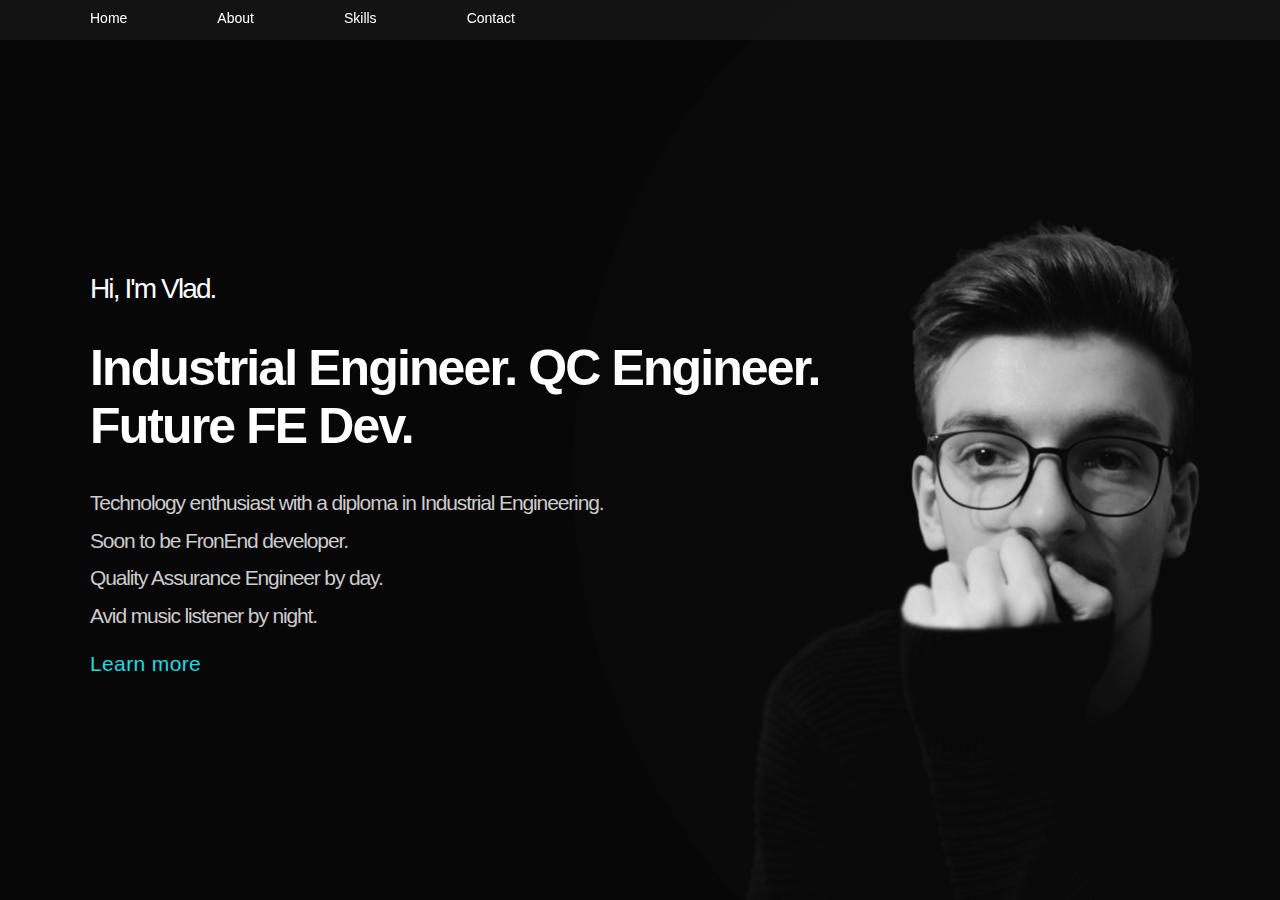
<file: index.html>
<!DOCTYPE html>
<html lang="en">
  <head>
    <meta charset="UTF-8" />
    <meta http-equiv="X-UA-Compatible" content="IE=edge" />
    <meta name="viewport" content="width=device-width, initial-scale=1.0" />
    <title>Vlad Popa | QC Engineer | Industrial Engineeer | Future FE Dev</title>
    <link rel="icon" href="favicon-16x16.png">
    <link rel="stylesheet" href="style.css" />
    <link rel="stylesheet" href="https://use.fontawesome.com/releases/v5.15.3/css/all.css" integrity="sha384-SZXxX4whJ79/gErwcOYf+zWLeJdY/qpuqC4cAa9rOGUstPomtqpuNWT9wdPEn2fk" crossorigin="anonymous">
  </head>
  <body>
    <!-- <div class="topnav">
      <a href="index.html" class="active"><i id="homeIcon" class="fas fa-cat"></i></a>
      <div id="myLinks">
        <a href="about.html">About</a>
        <a href="skills.html">Skills</a>
        <a href="contact.html">Contact</a>
        <a id="gitIcon" href="https://github.com/VladAP1994" target="_blank"><i class="fab fa-github"></i></a>
      </div>
      <a class="icon" onclick="myFunction()">
        <i on class="fa fa-bars"></i>
      </a>
    </div> -->
    <div class="navBar">
      <div class="header-left">
        <a id="homeBtn" href="index.html">Home</a>
        <a href="about.html">About</a>    
        <a href="skills.html">Skills</a>
        <a href="contact.html">Contact</a>  
        <a id="gitIcon" href="https://github.com/VladAP1994" target="_blank"><i class="fab fa-github"></i></a>
      </div>
    </div>
    
    <div class="Title">
      <h2 class="header1">Hi, I'm Vlad.</h2>
      <h1 class="header2">Industrial Engineer. QC Engineer. Future FE Dev. </h1>
      <h3 class="header3">Technology enthusiast with a diploma in Industrial Engineering.</h3>
      <h3 class="header3">Soon to be FronEnd developer.</h3>
      <h3 class="header3">Quality Assurance Engineer by day.</h3>
      <h3 class="header3">Avid music listener by night. <i id="musicicon" class="fas fa-music"></i></h3>
      <h3>
        <a href="about.html" class="learnMore">Learn more <i id="learnmore" class="fas fa-chevron-right"></i></a>
      </h3>
      
      
    </div>
    <script src="app.js">

    </script>
    
    


  </body>
</html>
</file>
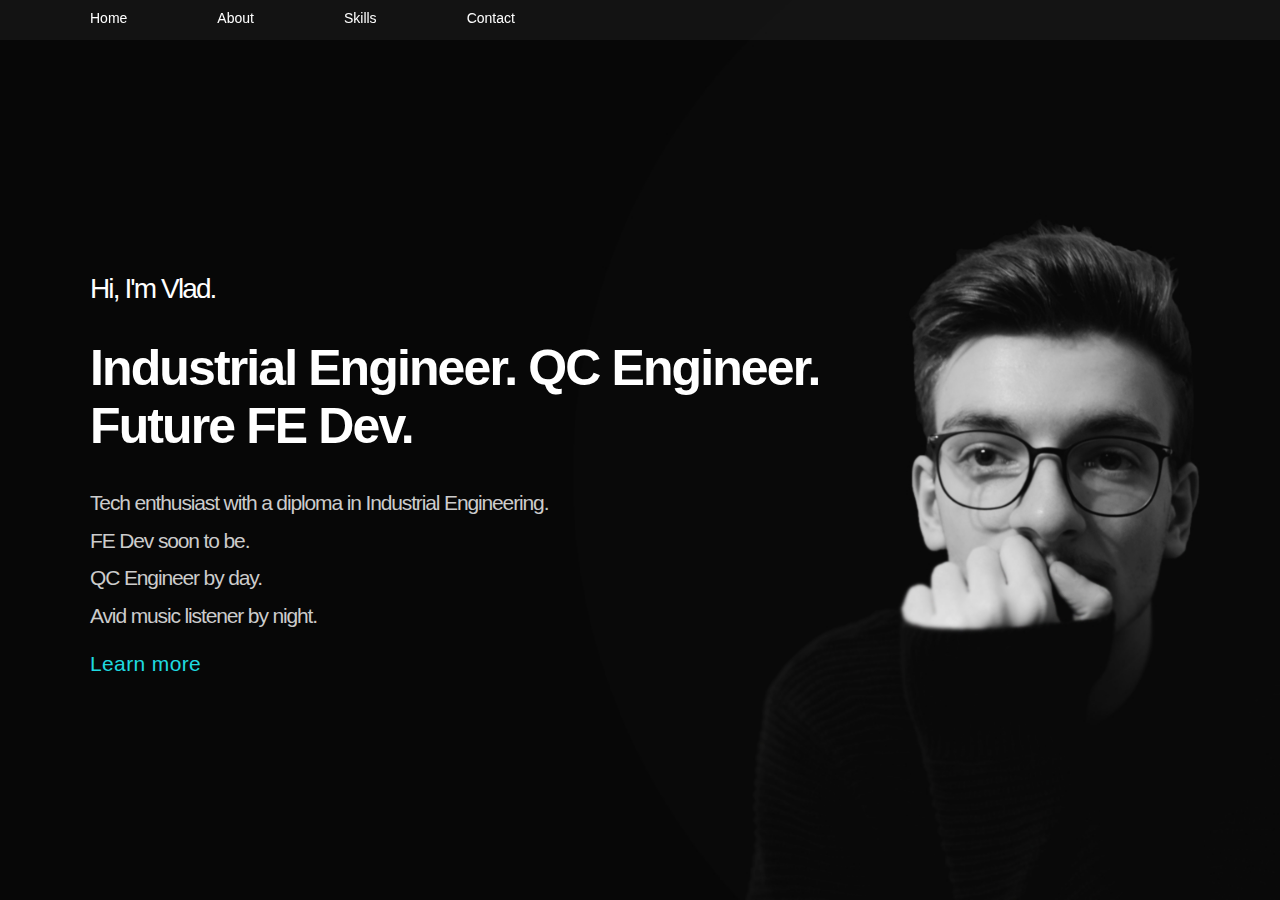
<file: main/index.html>
<!DOCTYPE html>
<html lang="en">
  <head>
    <meta charset="UTF-8" />
    <meta http-equiv="X-UA-Compatible" content="IE=edge" />
    <meta name="viewport" content="width=device-width, initial-scale=1.0" />
    <title>Vlad Popa | QC Engineer | Industrial Engineeer | Future FE Dev</title>
    <link rel="icon" href="favicon-16x16.png">
    <link rel="stylesheet" href="./../main/style.css" />
    <link rel="stylesheet" href="https://use.fontawesome.com/releases/v5.15.3/css/all.css" integrity="sha384-SZXxX4whJ79/gErwcOYf+zWLeJdY/qpuqC4cAa9rOGUstPomtqpuNWT9wdPEn2fk" crossorigin="anonymous">
  </head>
  <body>

    <div class="navBar">
      <div class="header-left">
        <a href="./../main/index.html">Home</a>
        <a id="aboutBtn" href="./../about/about.html">About</a>    
        <a href="./../skills/skills.html">Skills</a>
        <a href="./../contact/contact.html">Contact</a>  
        <a id="gitIcon" href="https://github.com/VladAP1994" target="_blank"><i class="fab fa-github"></i></a>
      </div>
    </div>
    
    <div class="Title">
      <h2 class="header1">Hi, I'm Vlad.</h2>
      <h1 class="header2">Industrial Engineer. QC Engineer. Future FE Dev. </h1>
      <h3 class="header3">Tech enthusiast with a diploma in Industrial Engineering.</h3>
      <h3 class="header3">FE Dev soon to be.</h3>
      <h3 class="header3">QC Engineer by day.</h3>
      <h3 class="header3">Avid music listener by night. <i id="musicicon" class="fas fa-music"></i></h3>
      <h3>
        <a href="about.html" class="learnMore">Learn more <i id="learnmore" class="fas fa-chevron-right"></i></a>
      </h3>
      
      
    </div>

    
    


  </body>
</html>
</file>
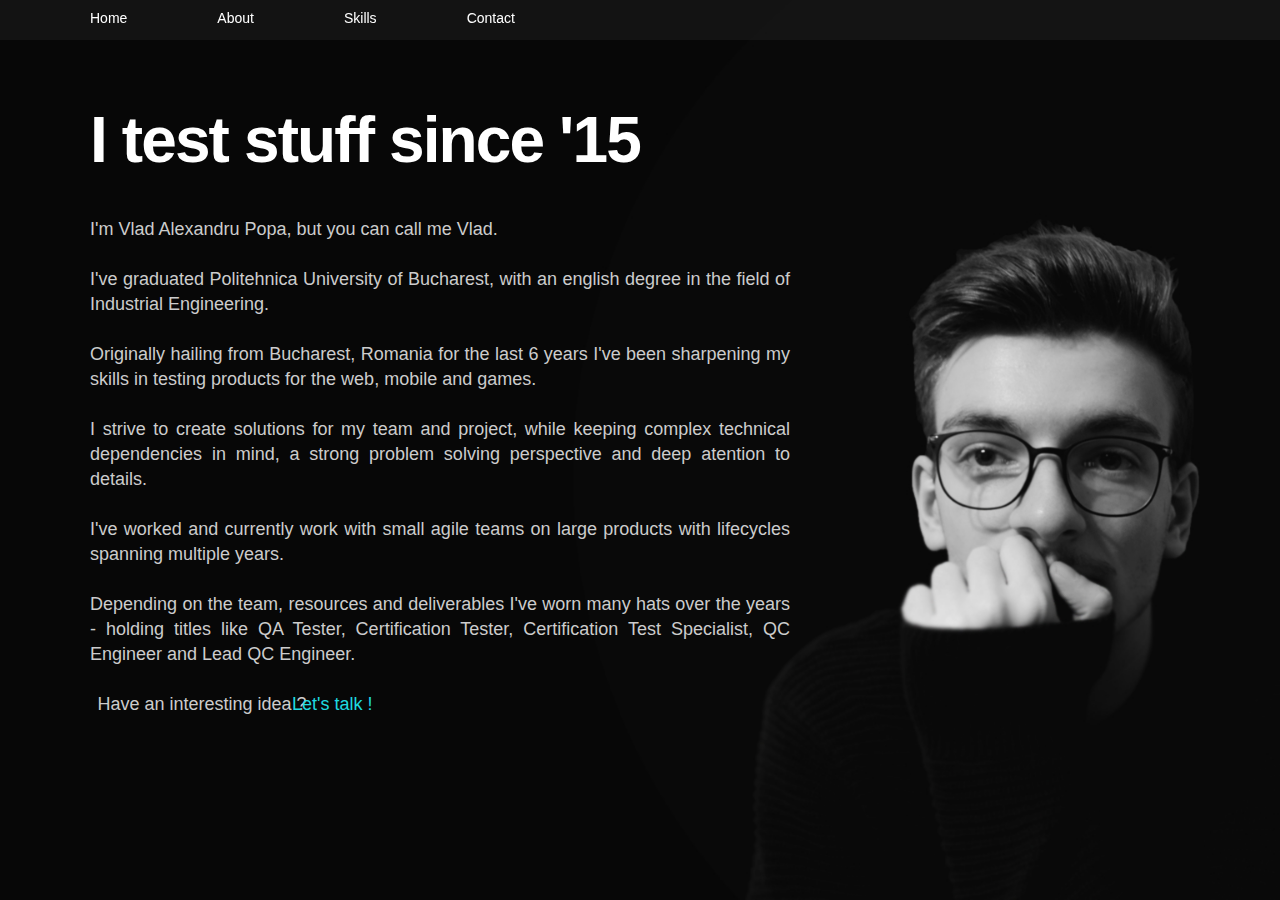
<file: about.html>
<!DOCTYPE html>
<html lang="en">
<head>
    <meta charset="UTF-8">
    <meta http-equiv="X-UA-Compatible" content="IE=edge">
    <meta name="viewport" content="width=device-width, initial-scale=1.0">
    <link rel="icon" href="/Portofoliu/media/favicon-16x16.png">
    <link rel="stylesheet" href="https://use.fontawesome.com/releases/v5.15.3/css/all.css" integrity="sha384-SZXxX4whJ79/gErwcOYf+zWLeJdY/qpuqC4cAa9rOGUstPomtqpuNWT9wdPEn2fk" crossorigin="anonymous">
    <link rel="stylesheet" href="about.css" />
    <title>About Vlad Popa | QC Engineer | Industrial Engineeer | Future FE Dev</title>
</head>
<body>
  <!-- <div class="topnav">
    <a href="index.html" class="active"><i id="homeIcon" class="fas fa-cat"></i></a>
    <div id="myLinks">
      <a href="about.html">About</a>
      <a href="skills.html">Skills</a>
      <a href="contact.html">Contact</a>
      <a id="gitIcon" href="https://github.com/VladAP1994" target="_blank"><i class="fab fa-github"></i></a>
    </div>
    <a href="javascript:void(0);" class="icon" onclick="myFunction()">
      <i class="fa fa-bars"></i>
    </a>
  </div> -->
    <div class="navBar">
        <div class="header-left">
          <a href="index.html">Home</a>
          <a id="aboutBtn" href="about.html">About</a>    
          <a href="skills.html">Skills</a>
          <a href="contact.html">Contact</a>  
          <a id="gitIcon" href="https://github.com/VladAP1994" target="_blank"><i class="fab fa-github"></i></a>
        </div>
      </div>
      <div class="aboutTitle">
          <h1 class="aboutHeader">I test stuff since '15</h1>
          <p class="paragraphContent">I'm Vlad Alexandru Popa, but you can call me Vlad.</p>
          <p class="paragraphContent">I've graduated Politehnica University of Bucharest, with an english degree in the field of Industrial Engineering. </p>
          <p class="paragraphContent">Originally hailing from Bucharest, Romania for the last 6 years I've been sharpening my skills in testing products for the web, mobile and games.</p>
          <p class="paragraphContent">I strive to create solutions for my team and project, while keeping complex technical dependencies in mind, a strong problem solving perspective and deep atention to details.</p>
          <p class="paragraphContent">I've worked and currently work with small agile teams on large products with lifecycles spanning multiple years.</p>
          <p class="paragraphContent">Depending on the team, resources and deliverables I've worn many hats over the years - holding titles like QA Tester, Certification Tester, Certification Test Specialist, QC Engineer and Lead QC Engineer.</p>
          <p class="stupidParagraph">Have an interesting idea ? <a id="link" href="contact.html">Let's talk !</a></p>          
      </div>
      <script src="app.js">

      </script>
</body>
</html>
</file>
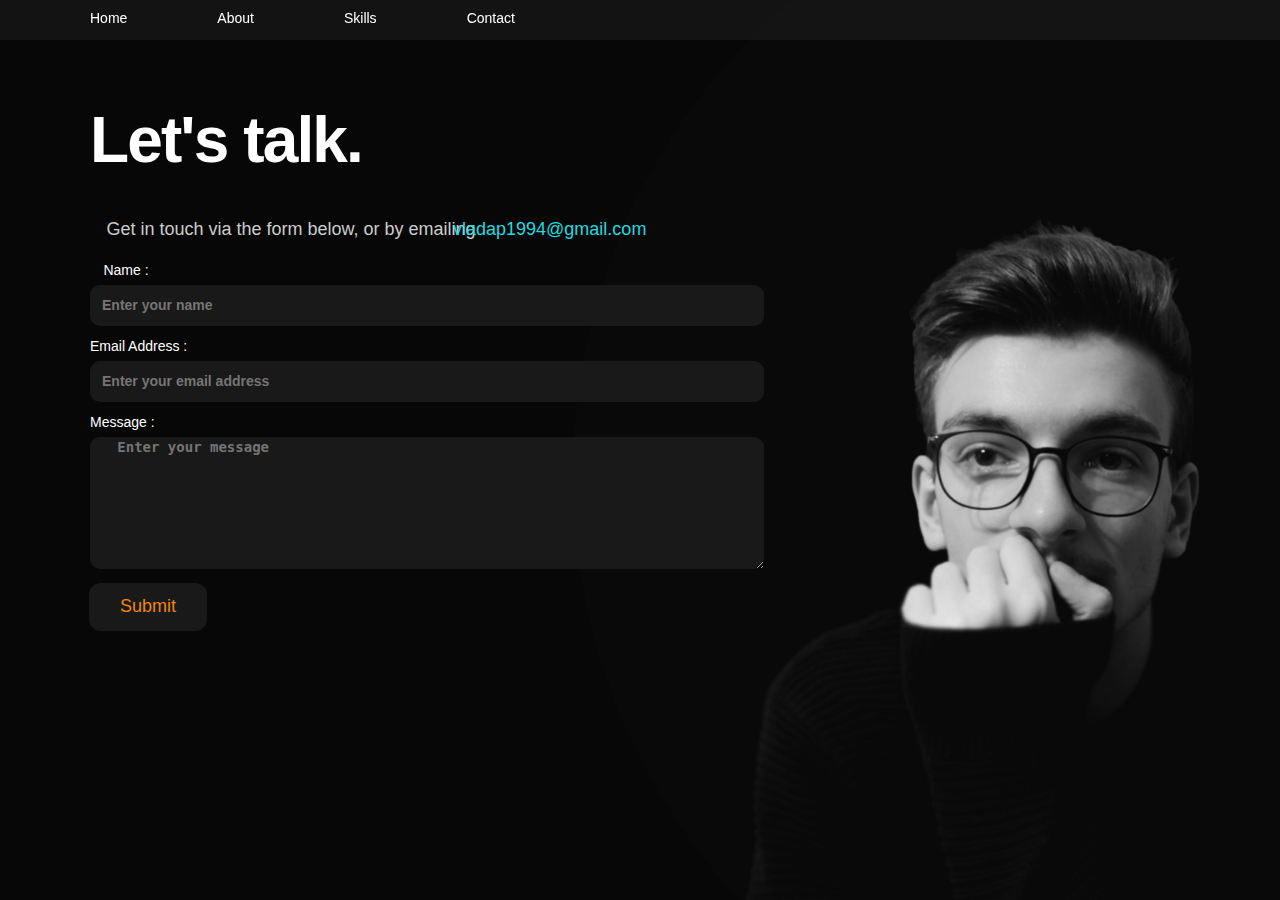
<file: contact.html>
<!DOCTYPE html>
<html lang="en">
<head>
    <meta charset="UTF-8">
    <meta http-equiv="X-UA-Compatible" content="IE=edge">
    <meta name="viewport" content="width=device-width, initial-scale=1.0">
    <link rel="icon" href="favicon-16x16.png">
    <link rel="stylesheet" href="https://use.fontawesome.com/releases/v5.15.3/css/all.css" integrity="sha384-SZXxX4whJ79/gErwcOYf+zWLeJdY/qpuqC4cAa9rOGUstPomtqpuNWT9wdPEn2fk" crossorigin="anonymous">
    <link rel="stylesheet" href="contact.css" />
    <title>About Vlad Popa | QC Engineer | Industrial Engineeer | Future FE Dev</title>
</head>
<body>
  <!-- <div class="topnav">
    <a href="index.html" class="active"><i id="homeIcon" class="fas fa-cat"></i></a>
    <div id="myLinks">
      <a href="about.html">About</a>
      <a href="skills.html">Skills</a>
      <a href="contact.html">Contact</a>
      <a id="gitIcon" href="https://github.com/VladAP1994" target="_blank"><i class="fab fa-github"></i></a>
    </div>
    <a href="javascript:void(0);" class="icon" onclick="myFunction()">
      <i class="fa fa-bars"></i>
    </a>
  </div> -->
  <div class="navBar">
    <div class="header-left">
      <a href="index.html">Home</a>
      <a href="about.html">About</a>    
      <a href="skills.html">Skills</a>
      <a id="contactBtn" href="contact.html">Contact</a>  
      <a id="gitIcon" href="https://github.com/VladAP1994" target="_blank"><i class="fab fa-github"></i></a>
    </div>
  </div>
  <div class="contactTitle">
    <h1 class="contactHeader">Let's talk.</h1>
    <p class="paragraphContent">Get in touch via the form below, or by emailing <a class="link" href="mailto:vladap1994@gmail.com?subject=Hello!">vladap1994@gmail.com</a></p>
    <form>
      <label id="stupidLabel" class="labelName">Name :</label>
      <input class="input" placeholder="Enter your name" type="text">
      <label class="labelName">Email Address :</label>
      <input class="input" placeholder="Enter your email address" type="email">
      <label class="labelName">Message :</label>
      <textarea class="textarea" placeholder="   Enter your message"></textarea>
      <input class="submitBtn" type="submit" value="Submit">
    </form>
  </div>
  <script src="app.js">

  </script>
</body>
</html>
</file>
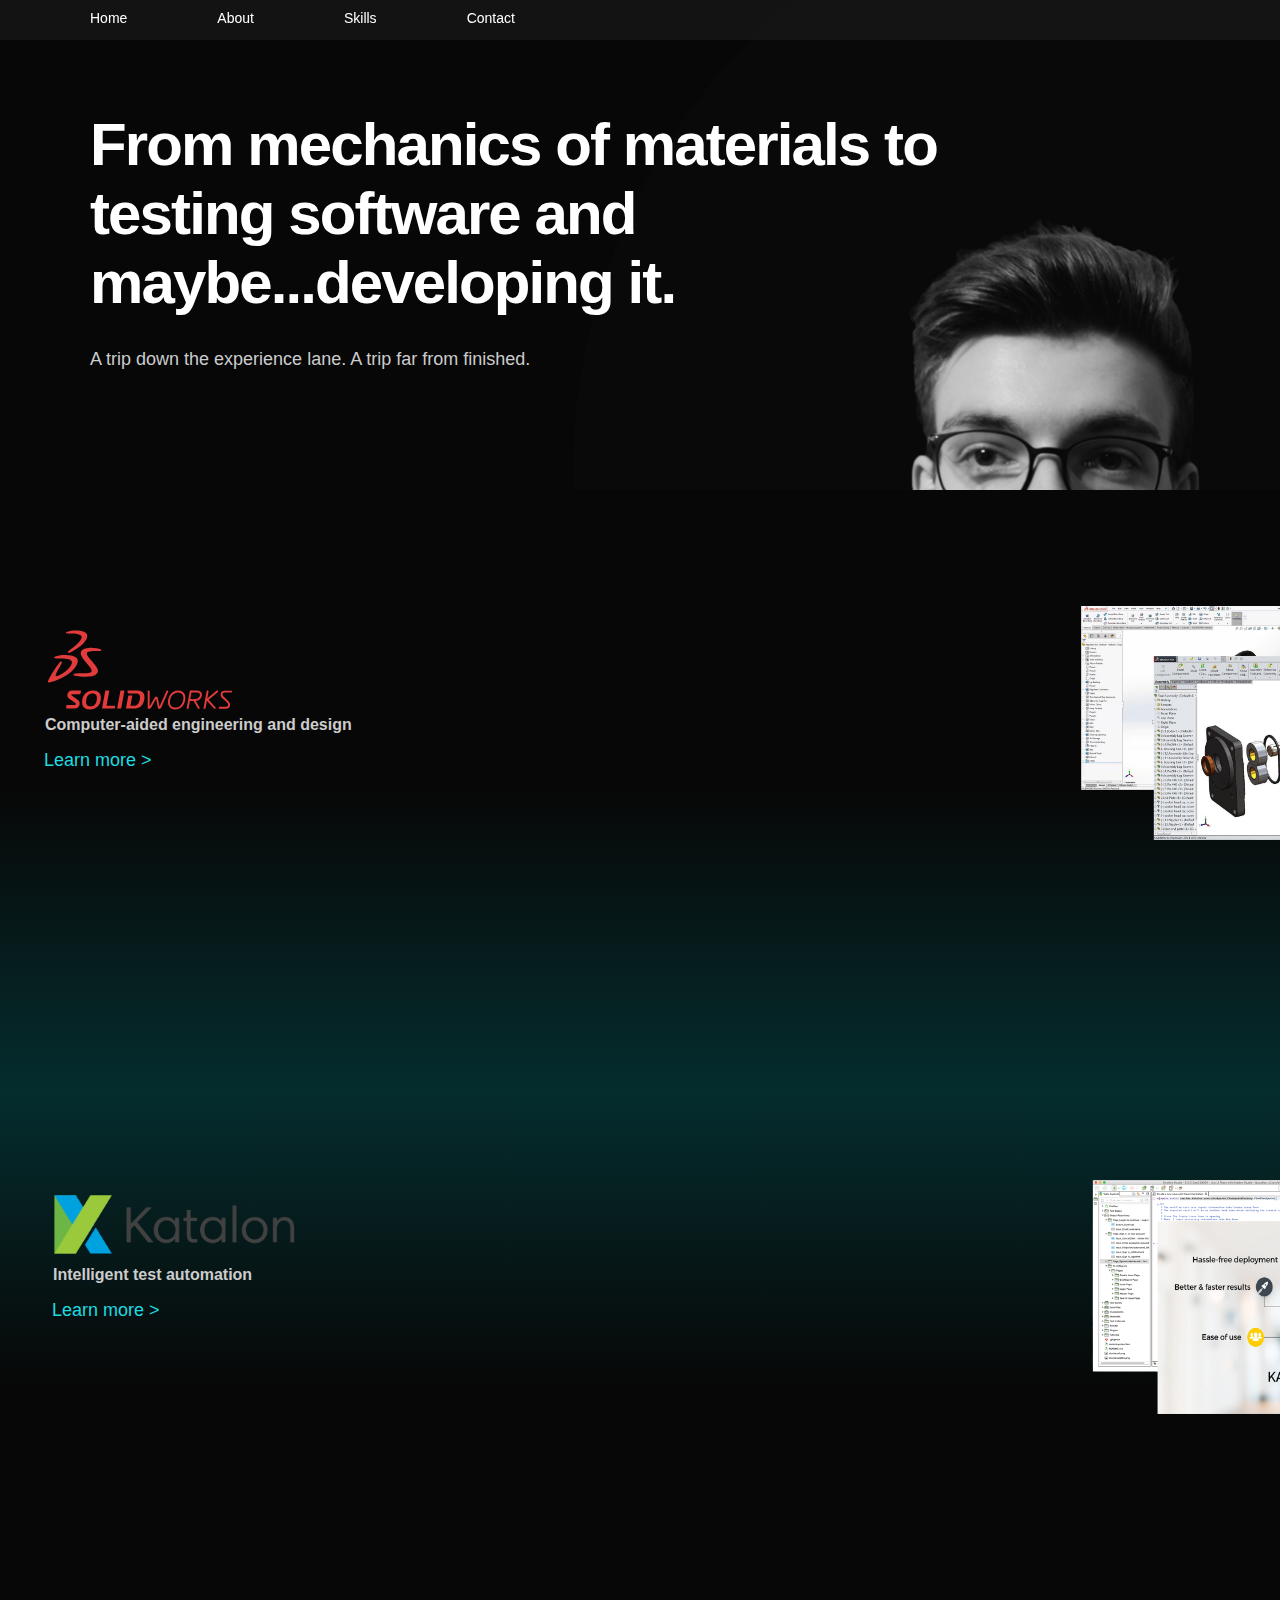
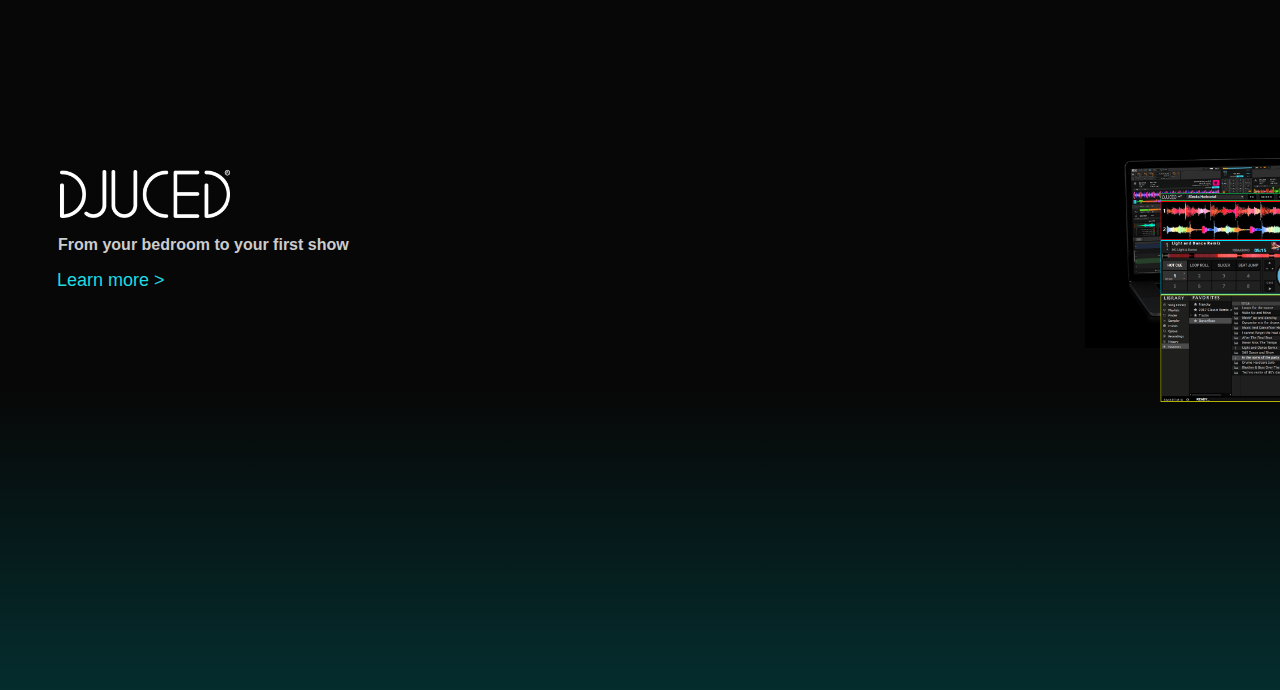
<file: skills.html>
<!DOCTYPE html>
<html lang="en">
<head>
    <meta charset="UTF-8">
    <meta http-equiv="X-UA-Compatible" content="IE=edge">
    <meta name="viewport" content="width=device-width, initial-scale=1.0">
    <link rel="icon" href="favicon-16x16.png">
    <link rel="stylesheet" href="https://use.fontawesome.com/releases/v5.15.3/css/all.css" integrity="sha384-SZXxX4whJ79/gErwcOYf+zWLeJdY/qpuqC4cAa9rOGUstPomtqpuNWT9wdPEn2fk" crossorigin="anonymous">
    <link rel="stylesheet" href="skills.css" />
    <title>About Vlad Popa | QC Engineer | Industrial Engineeer | Future FE Dev</title>
    <style>
      /* width */
      ::-webkit-scrollbar {
        width: 7px;
      }      
      /* Track */
      ::-webkit-scrollbar-track {
        box-shadow: inset 0 0 5px grey; 
      }       
      /* Handle */
      ::-webkit-scrollbar-thumb {
        background: #202020; 
        border-radius: 10px;
      }      
      /* Handle on hover */
      ::-webkit-scrollbar-thumb:hover {
        background: #1fdae0; 
      }
      /* Bar not covered by the thumb */
      ::-webkit-scrollbar-track-piece{
        background-color: black;
      }
      </style>
</head>
<body>
  <!-- <div class="topnav">
    <a href="index.html" class="active"><i id="homeIcon" class="fas fa-cat"></i></a>
    <div id="myLinks">
      <a href="about.html">About</a>
      <a href="skills.html">Skills</a>
      <a href="contact.html">Contact</a>
      <a id="gitIcon" href="https://github.com/VladAP1994" target="_blank"><i class="fab fa-github"></i></a>
    </div>
    <a href="javascript:void(0);" class="icon" onclick="myFunction()">
      <i class="fa fa-bars"></i>
    </a>
  </div> -->
  <div class="navBar">
    <div class="header-left">
      <a href="index.html">Home</a>
      <a href="about.html">About</a>    
      <a id="skillsBtn" href="skills.html">Skills</a>
      <a href="contact.html">Contact</a>  
      <a id="gitIcon" href="https://github.com/VladAP1994" target="_blank"><i class="fab fa-github"></i></a>
    </div>
  </div>
  <div>
    <div class="skillsTitle">
      <h1 class="skillsHeader">From mechanics of materials to testing software and maybe...developing it.</h1>
      <p class="skillsParagraph">A trip down the experience lane. A trip far from finished.</p>
    </div>

    <div class="container">
    <div class="skillContainerPoli">
      <div class="skillContainerPoliContent">
        <a class="solidworksLink" href="https://www.solidworks.com/domain/design-engineering"><img class="solidworksLogo" src="solidworks.svg" alt="Solidworks"></a>
        <p class="solidworksDescription">Computer-aided engineering and design</p>
        <img id="solidworksSS" src="solidworksSS.png">
        <a id="solidworksLMLink" href="contact.html">Learn more ></a></p>
      </div>
    </div>
    <div class="skillContainerKatalon">
      <div class="skillContainerKatalonContent">
        <a class="katalonlink" href='https://www.katalon.com/'><img class="katalonLogo" src="Katalonlogo.png" alt="Katalon"></a>
        <p class="katalonDescription">Intelligent test automation</p>
        <img id="katalonSS" src="katalonSS.png">
        <a id="katalonLMLink" href="contact.html">Learn more ></a></p>
      </div>
    </div>
    <div class="skillContainerDjuiced">
      <div class="skillContainerDjuicedContent">
        <a class="djuicedlink" href='https://www.djuced.com/'><img class="djuicedLogo" src="djucedlogo.png" alt="Djuiced"></a>
        <p class="djuicedDescription">From your bedroom to your first show</p>
        <img id="djuicedSS" src="djucedSS.png">
        <a id="djuicedLMLink" href="contact.html">Learn more ></a></p>
      </div>
    </div>
  </div>


 
  <script src="app.js">

  </script>
</body>
</html>
</file>
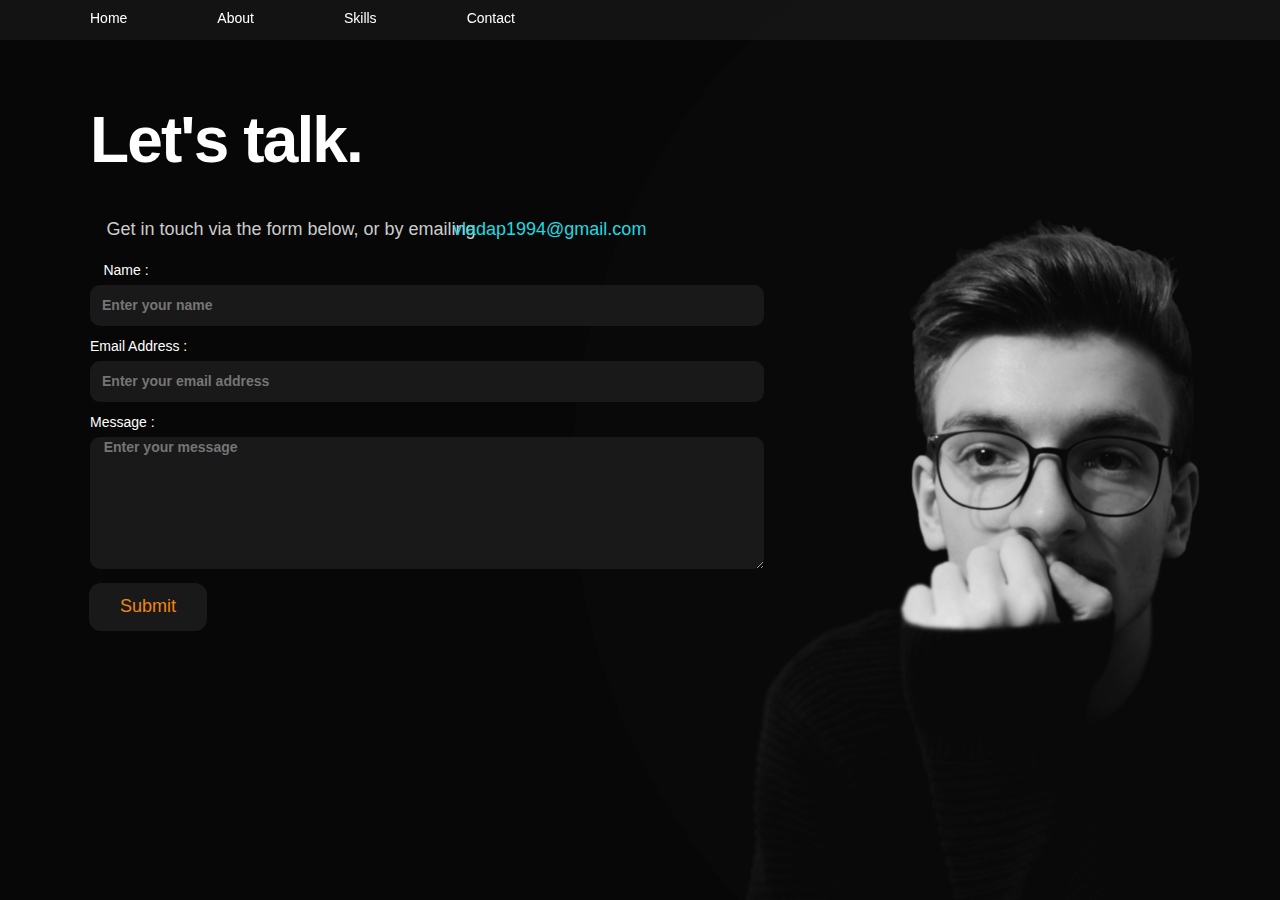
<file: contact/contact.html>
<!DOCTYPE html>
<html lang="en">
<head>
    <meta charset="UTF-8">
    <meta http-equiv="X-UA-Compatible" content="IE=edge">
    <meta name="viewport" content="width=device-width, initial-scale=1.0">
    <link rel="icon" href="favicon-16x16.png">
    <link rel="stylesheet" href="https://use.fontawesome.com/releases/v5.15.3/css/all.css" integrity="sha384-SZXxX4whJ79/gErwcOYf+zWLeJdY/qpuqC4cAa9rOGUstPomtqpuNWT9wdPEn2fk" crossorigin="anonymous">
    <link rel="stylesheet" href="../contact/contact.css" />
    <title>About Vlad Popa | QC Engineer | Industrial Engineeer | Future FE Dev</title>
</head>
<body>
  <div class="navBar">
    <div class="header-left">
      <a href="./../main/index.html">Home</a>
      <a id="aboutBtn" href="./../about/about.html">About</a>    
      <a href="./../skills/skills.html">Skills</a>
      <a href="./../contact/contact.html">Contact</a>  
      <a id="gitIcon" href="https://github.com/VladAP1994" target="_blank"><i class="fab fa-github"></i></a>
    </div>
  </div>
  <div class="contactTitle">
    <h1 class="contactHeader">Let's talk.</h1>
    <p class="paragraphContent">Get in touch via the form below, or by emailing <a class="link" href="mailto:vladap1994@gmail.com?subject=Hello!">vladap1994@gmail.com</a></p>
    <form>
      <label id="stupidLabel" class="labelName">Name :</label>
      <input class="input" placeholder="Enter your name" type="text">
      <label class="labelName">Email Address :</label>
      <input class="input" placeholder="Enter your email address" type="email">
      <label class="labelName">Message :</label>
      <textarea class="textarea" placeholder="   Enter your message"></textarea>
      <input class="submitBtn" type="submit" value="Submit">
    </form>
  </div>
</body>
</html>
</file>
<file: style.css>
@-webkit-keyframes introFadeIn {
  from {
    -webkit-transform: translateY(10px);
            transform: translateY(10px);
    opacity: 0;
  }
  to {
    -webkit-transform: translateY(0px);
            transform: translateY(0px);
    opacity: 1;
  }
}

@keyframes introFadeIn {
  from {
    -webkit-transform: translateY(10px);
            transform: translateY(10px);
    opacity: 0;
  }
  to {
    -webkit-transform: translateY(0);
            transform: translateY(0);
    opacity: 1;
  }
}

@-webkit-keyframes introFadeInBtn {
  from {
    -webkit-transform: translateY(10px);
            transform: translateY(10px);
    opacity: 0;
  }
  to {
    -webkit-transform: translateY(0);
            transform: translateY(0);
    opacity: 1;
  }
}

@keyframes introFadeInBtn {
  from {
    -webkit-transform: translateY(10px);
            transform: translateY(10px);
    opacity: 0;
  }
  to {
    -webkit-transform: translateY(0);
            transform: translateY(0);
    opacity: 1;
  }
}

body {
  -webkit-box-sizing: border-box;
          box-sizing: border-box;
  margin: 0;
  padding: 0;
  background-image: url(Cover.jpg);
  background-position: 50% 0;
  background-size: cover;
  background-repeat: no-repeat;
  background-attachment: fixed;
  font-family: -apple-system, BlinkMacSystemFont, 'Segoe UI', Roboto, Oxygen, Ubuntu, Cantarell, 'Open Sans', 'Helvetica Neue', sans-serif;
  width: auto;
  overflow-x: hidden;
}

.navBar {
  position: fixed;
  height: 40px;
  width: 100%;
  background-color: rgba(26, 26, 26, 0.664);
  top: 0px;
  z-index: 1;
}

#gitIcon {
  float: right;
  position: relative;
  right: 50px;
  font-size: 20px;
  top: -3px;
}

a {
  float: left;
  padding: 10px 0 10px 0;
  color: white;
  text-decoration: none;
  font-size: 14px;
  margin-left: 90px;
  font-weight: 450;
  background-color: transparent;
}

a:focus {
  color: #1fdae0;
}

#homeBtn:visited {
  color: #1fdae0;
}

.topnav {
  display: none;
}

.Title {
  width: 800px;
  height: 600px;
  background-color: rgba(255, 255, 255, 0);
  position: relative;
  top: 250px;
  left: 90px;
}

.header1 {
  animation: introFadeIn ease-in-out 1.3s;
  -webkit-animation: introFadeIn ease-in-out 1.3s;
  color: white;
  font-weight: 400;
  font-size: 28px;
  letter-spacing: -0.5mm;
}

.header2 {
  animation: introFadeInBtn ease-in-out 1s;
  -webkit-animation: introFadeInBtn ease-in-out 1s;
  color: white;
  font-size: 50px;
  font-weight: 600;
  letter-spacing: -0.5mm;
  margin-bottom: 40px;
}

.header3 {
  animation: introFadeIn ease-in-out 1.3s;
  -webkit-animation: introFadeIn ease-in-out 1.3s;
  color: #ccc;
  font-size: 21px;
  font-weight: 400;
  letter-spacing: -0.3mm;
  line-height: 0.8;
}

#musicicon {
  color: #1fdae0;
  margin-left: 5px;
}

.learnMore {
  animation: introFadeInBtn ease-in-out 1s;
  -webkit-animation: introFadeInBtn ease-in-out 1s;
  color: #1fdae0;
  font-size: 21px;
  font-weight: 300;
  letter-spacing: 0.1mm;
  line-height: 0.8;
  position: relative;
  left: -90px;
}

#learnmore {
  font-size: 15px;
  margin-top: 20px;
}

@media only screen and (min-width: 414px) and (max-width: 767px) {
  body {
    background-position: 65% 50%;
    background-size: cover;
  }
  .navBar {
    display: none;
  }
  .topnav {
    overflow: hidden;
    background-color: rgba(26, 26, 26, 0.664);
    position: relative;
    width: auto;
    display: contents;
  }
  .topnav #myLinks {
    display: block;
  }
  .topnav a {
    color: white;
    padding: 14px 16px;
    text-decoration: none;
    font-size: 10px;
    display: block;
    margin-left: 0px;
    width: 100%;
    text-align: center;
  }
  .topnav a.icon {
    background: black;
    display: block;
    position: absolute;
    right: 0px;
    top: 0;
    width: 10px;
  }
  .active {
    background-color: transparent;
    color: white;
    overflow: hidden;
    -webkit-transition: 0.5s;
    transition: 0.5s;
  }
  #gitIcon {
    position: relative;
    left: 35px;
  }
  .Title {
    width: 375px;
    height: 500px;
    background-color: rgba(255, 255, 255, 0);
    padding: 5px;
    position: relative;
    top: 120px;
    left: 10px;
    -webkit-box-sizing: border-box;
            box-sizing: border-box;
  }
  .header1 {
    animation: introFadeIn ease-in-out 1.3s;
    -webkit-animation: introFadeIn ease-in-out 1.3s;
    color: white;
    font-weight: 200;
    font-size: 27px;
    letter-spacing: -0.1mm;
  }
  .header2 {
    animation: introFadeInBtn ease-in-out 1s;
    -webkit-animation: introFadeInBtn ease-in-out 1s;
    color: white;
    font-size: 47px;
    font-weight: 600;
    letter-spacing: -0.5mm;
    margin-bottom: 20px;
  }
  .header3 {
    animation: introFadeIn ease-in-out 1.3s;
    -webkit-animation: introFadeIn ease-in-out 1.3s;
    color: #ccc;
    font-size: 20px;
    font-weight: 300;
    letter-spacing: -0.1mm;
    line-height: 1.3;
  }
  #musicicon {
    color: #1fdae0;
    margin-left: 5px;
  }
  .learnMore {
    animation: introFadeInBtn ease-in-out 1s;
    -webkit-animation: introFadeInBtn ease-in-out 1s;
    color: #1fdae0;
    font-size: 20px;
    font-weight: 300;
    letter-spacing: 0.1mm;
    line-height: 0.8;
    position: relative;
    left: -90px;
    top: 10px;
  }
  #learnmore {
    font-size: 13px;
  }
}
/*# sourceMappingURL=style.css.map */
</file>
<file: main/style.css>
@-webkit-keyframes introFadeIn {
  from {
    -webkit-transform: translateY(10px);
            transform: translateY(10px);
    opacity: 0;
  }
  to {
    -webkit-transform: translateY(0px);
            transform: translateY(0px);
    opacity: 1;
  }
}

@keyframes introFadeIn {
  from {
    -webkit-transform: translateY(10px);
            transform: translateY(10px);
    opacity: 0;
  }
  to {
    -webkit-transform: translateY(0);
            transform: translateY(0);
    opacity: 1;
  }
}

@-webkit-keyframes introFadeInBtn {
  from {
    -webkit-transform: translateY(10px);
            transform: translateY(10px);
    opacity: 0;
  }
  to {
    -webkit-transform: translateY(0);
            transform: translateY(0);
    opacity: 1;
  }
}

@keyframes introFadeInBtn {
  from {
    -webkit-transform: translateY(10px);
            transform: translateY(10px);
    opacity: 0;
  }
  to {
    -webkit-transform: translateY(0);
            transform: translateY(0);
    opacity: 1;
  }
}

body {
  -webkit-box-sizing: border-box;
          box-sizing: border-box;
  margin: 0;
  padding: 0;
  background-image: url(../media/Cover.jpg);
  background-position: 50% 0;
  background-size: cover;
  background-repeat: no-repeat;
  background-attachment: fixed;
  font-family: -apple-system, BlinkMacSystemFont, 'Segoe UI', Roboto, Oxygen, Ubuntu, Cantarell, 'Open Sans', 'Helvetica Neue', sans-serif;
}

.navBar {
  position: fixed;
  height: 40px;
  width: 100%;
  background-color: rgba(26, 26, 26, 0.664);
  top: 0px;
  z-index: 1;
}

#gitIcon {
  float: right;
  position: relative;
  right: 50px;
  font-size: 20px;
  top: -3px;
}

a {
  float: left;
  padding: 10px 0 10px 0;
  font-family: -apple-system, BlinkMacSystemFont, "Segoe UI", Roboto, Oxygen, Ubuntu, Cantarell, "Open Sans", "Helvetica Neue", sans-serif;
  color: white;
  text-decoration: none;
  font-size: 14px;
  margin-left: 90px;
  font-weight: 450;
  background-color: transparent;
}

a:focus {
  color: #1fdae0;
}

#homeBtn:visited {
  color: #1fdae0;
}

.Title {
  width: 800px;
  height: 600px;
  background-color: rgba(255, 255, 255, 0);
  position: relative;
  top: 250px;
  left: 90px;
}

.header1 {
  animation: introFadeIn ease-in-out 1.3s;
  -webkit-animation: introFadeIn ease-in-out 1.3s;
  color: white;
  font-weight: 400;
  font-size: 28px;
  letter-spacing: -0.5mm;
}

.header2 {
  animation: introFadeInBtn ease-in-out 1s;
  -webkit-animation: introFadeInBtn ease-in-out 1s;
  color: white;
  font-size: 50px;
  font-weight: 600;
  letter-spacing: -0.5mm;
  margin-bottom: 40px;
}

.header3 {
  animation: introFadeIn ease-in-out 1.3s;
  -webkit-animation: introFadeIn ease-in-out 1.3s;
  color: #ccc;
  font-size: 21px;
  font-weight: 400;
  letter-spacing: -0.3mm;
  line-height: 0.8;
}

#musicicon {
  color: #1fdae0;
  margin-left: 5px;
}

.learnMore {
  animation: introFadeInBtn ease-in-out 1s;
  -webkit-animation: introFadeInBtn ease-in-out 1s;
  color: #1fdae0;
  font-size: 21px;
  font-weight: 300;
  letter-spacing: 0.1mm;
  line-height: 0.8;
  position: relative;
  left: -90px;
}

#learnmore {
  font-size: 15px;
  margin-top: 20px;
}

@media screen and (max-width: 700px) {
  body {
    background-position: 65% 50%;
    background-size: cover;
  }
  .Title {
    width: 375px;
    height: 500px;
    background-color: rgba(255, 255, 255, 0);
    padding: 5px;
    position: relative;
    top: 200px;
    left: 10px;
  }
  .header1 {
    animation: introFadeIn ease-in-out 1.3s;
    -webkit-animation: introFadeIn ease-in-out 1.3s;
    color: white;
    font-weight: 200;
    font-size: 18px;
    letter-spacing: -0.1mm;
  }
  .header2 {
    animation: introFadeInBtn ease-in-out 1s;
    -webkit-animation: introFadeInBtn ease-in-out 1s;
    color: white;
    font-size: 30px;
    font-weight: 550;
    letter-spacing: -0.5mm;
    margin-bottom: 20px;
  }
  .header3 {
    animation: introFadeIn ease-in-out 1.3s;
    -webkit-animation: introFadeIn ease-in-out 1.3s;
    color: #ccc;
    font-size: 14px;
    font-weight: 200;
    letter-spacing: -0.1mm;
    line-height: 0.8;
  }
  #musicicon {
    color: #1fdae0;
    margin-left: 5px;
  }
  .learnMore {
    animation: introFadeInBtn ease-in-out 1s;
    -webkit-animation: introFadeInBtn ease-in-out 1s;
    color: #1fdae0;
    font-size: 14px;
    font-weight: 300;
    letter-spacing: 0.1mm;
    line-height: 0.8;
    position: relative;
    left: -90px;
    top: -30px;
  }
  #learnmore {
    font-size: 10px;
  }
}
/*# sourceMappingURL=style.css.map */
</file>
<file: about.css>
@-webkit-keyframes introFadeIn {
  from {
    -webkit-transform: translateY(10px);
            transform: translateY(10px);
    opacity: 0;
  }
  to {
    -webkit-transform: translateY(0px);
            transform: translateY(0px);
    opacity: 1;
  }
}

@keyframes introFadeIn {
  from {
    -webkit-transform: translateY(10px);
            transform: translateY(10px);
    opacity: 0;
  }
  to {
    -webkit-transform: translateY(0);
            transform: translateY(0);
    opacity: 1;
  }
}

@-webkit-keyframes introFadeInBtn {
  from {
    -webkit-transform: translateY(10px);
            transform: translateY(10px);
    opacity: 0;
  }
  to {
    -webkit-transform: translateY(0);
            transform: translateY(0);
    opacity: 1;
  }
}

@keyframes introFadeInBtn {
  from {
    -webkit-transform: translateY(10px);
            transform: translateY(10px);
    opacity: 0;
  }
  to {
    -webkit-transform: translateY(0);
            transform: translateY(0);
    opacity: 1;
  }
}

body {
  -webkit-box-sizing: border-box;
          box-sizing: border-box;
  margin: 0;
  padding: 0;
  background-image: url(Cover.jpg);
  background-position: 50% 0;
  background-size: cover;
  background-repeat: no-repeat;
  background-attachment: fixed;
  font-family: -apple-system, BlinkMacSystemFont, 'Segoe UI', Roboto, Oxygen, Ubuntu, Cantarell, 'Open Sans', 'Helvetica Neue', sans-serif;
  width: auto;
  overflow-x: hidden;
}

.navBar {
  position: fixed;
  height: 40px;
  width: 100%;
  background-color: rgba(26, 26, 26, 0.664);
  top: 0px;
  z-index: 1;
}

#gitIcon {
  float: right;
  position: relative;
  right: 50px;
  font-size: 20px;
  top: -3px;
}

a {
  float: left;
  padding: 10px 0 10px 0;
  color: white;
  text-decoration: none;
  font-size: 14px;
  margin-left: 90px;
  font-weight: 450;
  background-color: transparent;
}

a:focus {
  color: #1fdae0;
}

#aboutBtn:visited {
  color: #1fdae0;
}

.topnav {
  display: none;
}

.aboutTitle {
  width: 700px;
  height: 700px;
  position: relative;
  top: 60px;
  left: 90px;
}

.aboutHeader {
  animation: introFadeInBtn ease-in-out 1s;
  -webkit-animation: introFadeInBtn ease-in-out 1s;
  color: white;
  font-size: 64px;
  font-weight: 600;
  letter-spacing: -0.5mm;
  margin-bottom: 40px;
}

.paragraphContent {
  display: block;
  margin-top: 25px;
  color: #ccc;
  font-size: 18px;
  line-height: 25px;
  font-weight: 300;
  text-align: justify;
  text-justify: inter-word;
  position: static;
  animation: introFadeInBtn ease-in-out 1s;
  -webkit-animation: introFadeInBtn ease-in-out 1s;
}

.stupidParagraph {
  display: block;
  margin-top: 25px;
  color: #ccc;
  font-size: 18px;
  line-height: 25px;
  font-weight: 300;
  text-align: justify;
  text-justify: inter-word;
  position: static;
  animation: introFadeInBtn ease-in-out 1s;
  -webkit-animation: introFadeInBtn ease-in-out 1s;
  position: relative;
  left: -163px;
}

#link {
  position: relative;
  left: 275px;
  bottom: 10px;
  font-size: 18px;
  line-height: 25px;
  font-weight: 300;
  color: #1fdae0;
}

@media only screen and (min-width: 414px) and (max-width: 767px) {
  body {
    background-position: 65% 50%;
    background-size: cover;
    background-color: black;
    background-attachment: fixed;
  }
  .navBar {
    display: none;
  }
  .topnav {
    overflow: hidden;
    background-color: rgba(26, 26, 26, 0.664);
    position: relative;
    width: auto;
    display: contents;
  }
  .topnav #myLinks {
    display: block;
  }
  .topnav a {
    color: white;
    padding: 14px 16px;
    text-decoration: none;
    font-size: 10px;
    display: block;
    margin-left: 0px;
    width: 100%;
    text-align: center;
  }
  .topnav a.icon {
    background: black;
    display: block;
    position: absolute;
    right: 0px;
    top: 0;
    width: 10px;
  }
  .active {
    background-color: transparent;
    color: white;
    overflow: hidden;
    -webkit-transition: 0.5s;
    transition: 0.5s;
  }
  #gitIcon {
    position: relative;
    left: 35px;
  }
  .aboutTitle {
    width: 390px;
    height: 850px;
    padding: 5px;
    position: relative;
    top: 120px;
    left: 20px;
    -webkit-box-sizing: border-box;
            box-sizing: border-box;
  }
  .aboutHeader {
    animation: introFadeInBtn ease-in-out 1s;
    -webkit-animation: introFadeInBtn ease-in-out 1s;
    color: white;
    font-size: 47px;
    font-weight: 600;
    letter-spacing: -0.5mm;
    margin-bottom: 40px;
  }
  .paragraphContent {
    display: block;
    margin-top: 25px;
    color: #ccc;
    font-size: 18px;
    line-height: 25px;
    font-weight: 300;
    position: static;
    animation: introFadeInBtn ease-in-out 1s;
    -webkit-animation: introFadeInBtn ease-in-out 1s;
  }
  .stupidParagraph {
    display: block;
    margin-top: 25px;
    color: #ccc;
    font-size: 18px;
    line-height: 25px;
    font-weight: 300;
    text-align: left;
    position: static;
    animation: introFadeInBtn ease-in-out 1s;
    -webkit-animation: introFadeInBtn ease-in-out 1s;
    position: relative;
    left: -169px;
  }
  #link {
    position: relative;
    left: 290px;
    bottom: 10px;
    font-size: 18px;
    line-height: 25px;
    font-weight: 300;
    color: #1fdae0;
  }
}
/*# sourceMappingURL=about.css.map */
</file>
<file: contact.css>
@-webkit-keyframes introFadeIn {
  from {
    -webkit-transform: translateY(10px);
            transform: translateY(10px);
    opacity: 0;
  }
  to {
    -webkit-transform: translateY(0px);
            transform: translateY(0px);
    opacity: 1;
  }
}

@keyframes introFadeIn {
  from {
    -webkit-transform: translateY(10px);
            transform: translateY(10px);
    opacity: 0;
  }
  to {
    -webkit-transform: translateY(0);
            transform: translateY(0);
    opacity: 1;
  }
}

@-webkit-keyframes introFadeInBtn {
  from {
    -webkit-transform: translateY(10px);
            transform: translateY(10px);
    opacity: 0;
  }
  to {
    -webkit-transform: translateY(0);
            transform: translateY(0);
    opacity: 1;
  }
}

@keyframes introFadeInBtn {
  from {
    -webkit-transform: translateY(10px);
            transform: translateY(10px);
    opacity: 0;
  }
  to {
    -webkit-transform: translateY(0);
            transform: translateY(0);
    opacity: 1;
  }
}

body {
  -webkit-box-sizing: border-box;
          box-sizing: border-box;
  margin: 0;
  padding: 0;
  background-image: url(Cover.jpg);
  background-position: 50% 0;
  background-size: cover;
  background-repeat: no-repeat;
  background-attachment: fixed;
  font-family: -apple-system, BlinkMacSystemFont, 'Segoe UI', Roboto, Oxygen, Ubuntu, Cantarell, 'Open Sans', 'Helvetica Neue', sans-serif;
  width: auto;
  overflow-x: hidden;
}

.navBar {
  position: fixed;
  height: 40px;
  width: 100%;
  background-color: rgba(26, 26, 26, 0.664);
  top: 0px;
  z-index: 1;
}

#gitIcon {
  float: right;
  position: relative;
  right: 50px;
  font-size: 20px;
  top: -3px;
}

a {
  float: left;
  padding: 10px 0 10px 0;
  color: white;
  text-decoration: none;
  font-size: 14px;
  margin-left: 90px;
  font-weight: 450;
  background-color: transparent;
}

a:focus {
  color: #1fdae0;
}

#contactBtn:visited {
  color: #1fdae0;
}

.topnav {
  display: none;
}

.contactTitle {
  animation: introFadeInBtn ease-in-out 1s;
  -webkit-animation: introFadeInBtn ease-in-out 1s;
  width: 700px;
  height: 700px;
  position: relative;
  top: 60px;
  left: 90px;
}

.contactHeader {
  color: white;
  font-size: 64px;
  font-weight: 600;
  letter-spacing: -0.5mm;
  margin-bottom: 40px;
}

.paragraphContent {
  display: block;
  margin-top: 25px;
  color: #ccc;
  font-size: 18px;
  line-height: 25px;
  font-weight: 300;
  text-align: justify;
  text-justify: inter-word;
  position: static;
  position: relative;
  left: -267px;
}

.link {
  position: relative;
  left: 540px;
  bottom: 10px;
  font-size: 18px;
  line-height: 25px;
  font-weight: 300;
  color: #1fdae0;
}

.labelName {
  display: block;
  -webkit-box-sizing: border-box;
          box-sizing: border-box;
  font-size: 14px;
  line-height: 20px;
  font-weight: 400px;
  color: #fff;
  margin-bottom: 5px;
}

#stupidLabel {
  position: relative;
  left: -270px;
}

input {
  width: 650px;
  border: none;
  border-radius: 10px;
  color: #fff;
  background-color: rgba(27, 27, 27, 0.91);
  display: block;
  height: 25px;
  padding: 8px 12px;
  margin-bottom: 10px;
  font-size: 14px;
  line-height: 1.42;
  cursor: text;
}

input::-webkit-input-placeholder {
  font-size: 14px;
  font-weight: 600;
}

input:-ms-input-placeholder {
  font-size: 14px;
  font-weight: 600;
}

input::-ms-input-placeholder {
  font-size: 14px;
  font-weight: 600;
}

input::placeholder {
  font-size: 14px;
  font-weight: 600;
}

textarea {
  min-height: 128px;
  height: auto;
  min-width: 670px;
  border-style: none;
  border-radius: 10px;
  color: #fff;
  background-color: rgba(27, 27, 27, 0.91);
  overflow: auto;
}

textarea::-webkit-input-placeholder {
  font-size: 14px;
  font-weight: 600;
}

textarea:-ms-input-placeholder {
  font-size: 14px;
  font-weight: 600;
}

textarea::-ms-input-placeholder {
  font-size: 14px;
  font-weight: 600;
}

textarea::placeholder {
  font-size: 14px;
  font-weight: 600;
}

.submitBtn {
  height: 48px;
  width: 118px;
  margin-top: 10px;
  margin-left: -1px;
  border-radius: 12px;
  color: #f0860c;
  font-size: 18px;
  font-weight: 500;
  display: inline-block;
  padding: 9px 15px;
  border: 0;
  text-decoration: none;
  cursor: pointer;
}

@media only screen and (min-width: 414px) and (max-width: 767px) {
  body {
    background-position: 65% 50%;
    background-size: cover;
    background-color: black;
    background-attachment: fixed;
  }
  .navBar {
    display: none;
  }
  .topnav {
    overflow: hidden;
    background-color: rgba(26, 26, 26, 0.664);
    position: relative;
    width: auto;
    display: contents;
  }
  .topnav #myLinks {
    display: block;
  }
  .topnav a {
    color: white;
    padding: 14px 16px;
    text-decoration: none;
    font-size: 10px;
    display: block;
    margin-left: 0px;
    width: 100%;
    text-align: center;
  }
  .topnav a.icon {
    background: black;
    display: block;
    position: absolute;
    right: 0px;
    top: 0;
    width: 10px;
  }
  .active {
    background-color: transparent;
    color: white;
    overflow: hidden;
    -webkit-transition: 0.5s;
    transition: 0.5s;
  }
  #gitIcon {
    position: relative;
    left: 35px;
  }
  .contactTitle {
    animation: introFadeInBtn ease-in-out 1s;
    -webkit-animation: introFadeInBtn ease-in-out 1s;
    width: 390px;
    height: 800px;
    position: relative;
    top: 120px;
    left: 20px;
    padding: 5px;
  }
  .contactHeader {
    color: white;
    font-size: 47px;
    font-weight: 600;
    letter-spacing: -0.5mm;
    margin-bottom: 40px;
  }
  .paragraphContent {
    display: block;
    margin-top: 20px;
    color: #ccc;
    font-size: 18px;
    line-height: 25px;
    font-weight: 300;
    position: relative;
    left: 0px;
    width: 250px;
  }
  .link {
    position: relative;
    left: 28px;
    bottom: 35px;
    font-size: 18px;
    line-height: 25px;
    font-weight: 300;
    color: #1fdae0;
  }
  .labelName {
    display: block;
    -webkit-box-sizing: border-box;
            box-sizing: border-box;
    font-size: 14px;
    line-height: 20px;
    font-weight: 400px;
    color: #fff;
    margin-bottom: 5px;
  }
  #stupidLabel {
    position: relative;
    left: -280px;
  }
  input {
    width: 350px;
    border: none;
    border-radius: 10px;
    color: #fff;
    background-color: rgba(27, 27, 27, 0.91);
    display: block;
    height: 25px;
    padding: 8px 12px;
    margin-bottom: 10px;
    font-size: 14px;
    line-height: 1.42;
    cursor: text;
  }
  input::-webkit-input-placeholder {
    font-size: 14px;
    font-weight: 600;
  }
  input:-ms-input-placeholder {
    font-size: 14px;
    font-weight: 600;
  }
  input::-ms-input-placeholder {
    font-size: 14px;
    font-weight: 600;
  }
  input::placeholder {
    font-size: 14px;
    font-weight: 600;
  }
  textarea {
    min-height: 128px;
    height: auto;
    min-width: 360px;
    border-style: none;
    border-radius: 10px;
    color: #fff;
    background-color: rgba(27, 27, 27, 0.91);
    overflow: auto;
  }
  textarea::-webkit-input-placeholder {
    font-size: 14px;
    font-weight: 600;
  }
  textarea:-ms-input-placeholder {
    font-size: 14px;
    font-weight: 600;
  }
  textarea::-ms-input-placeholder {
    font-size: 14px;
    font-weight: 600;
  }
  textarea::placeholder {
    font-size: 14px;
    font-weight: 600;
  }
  .submitBtn {
    height: 48px;
    width: 118px;
    margin-top: 10px;
    margin-left: -1px;
    border-radius: 12px;
    color: #f0860c;
    font-size: 18px;
    font-weight: 500;
    display: inline-block;
    padding: 9px 15px;
    border: 0;
    text-decoration: none;
    cursor: pointer;
  }
}
/*# sourceMappingURL=contact.css.map */
</file>
<file: skills.css>
@-webkit-keyframes introFadeIn {
  from {
    -webkit-transform: translateY(10px);
            transform: translateY(10px);
    opacity: 0;
  }
  to {
    -webkit-transform: translateY(0px);
            transform: translateY(0px);
    opacity: 1;
  }
}

@keyframes introFadeIn {
  from {
    -webkit-transform: translateY(10px);
            transform: translateY(10px);
    opacity: 0;
  }
  to {
    -webkit-transform: translateY(0);
            transform: translateY(0);
    opacity: 1;
  }
}

@-webkit-keyframes introFadeInBtn {
  from {
    -webkit-transform: translateY(10px);
            transform: translateY(10px);
    opacity: 0;
  }
  to {
    -webkit-transform: translateY(0);
            transform: translateY(0);
    opacity: 1;
  }
}

@keyframes introFadeInBtn {
  from {
    -webkit-transform: translateY(10px);
            transform: translateY(10px);
    opacity: 0;
  }
  to {
    -webkit-transform: translateY(0);
            transform: translateY(0);
    opacity: 1;
  }
}

body {
  -webkit-box-sizing: border-box;
          box-sizing: border-box;
  margin: 0;
  padding: 0;
  background-image: url(Cover.jpg);
  background-position: 50% 0;
  background-size: cover;
  background-repeat: no-repeat;
  background-attachment: fixed;
  font-family: -apple-system, BlinkMacSystemFont, 'Segoe UI', Roboto, Oxygen, Ubuntu, Cantarell, 'Open Sans', 'Helvetica Neue', sans-serif;
  width: auto;
  overflow-x: hidden;
}

.navBar {
  position: fixed;
  height: 40px;
  width: 100%;
  background-color: rgba(26, 26, 26, 0.664);
  top: 0px;
  z-index: 1;
}

#gitIcon {
  float: right;
  position: relative;
  right: 50px;
  font-size: 20px;
  top: -3px;
}

a {
  float: left;
  padding: 10px 0 10px 0;
  color: white;
  text-decoration: none;
  font-size: 14px;
  margin-left: 90px;
  font-weight: 450;
  background-color: transparent;
}

a:focus {
  color: #1fdae0;
}

#skillsBtn:visited {
  color: #1fdae0;
}

.topnav {
  display: none;
}

.skillsTitle {
  width: 100%;
  height: 450px;
  margin: 0px;
  padding: 0px;
  background-color: transparent;
}

.skillsHeader {
  animation: introFadeInBtn ease-in-out 1s;
  -webkit-animation: introFadeInBtn ease-in-out 1s;
  width: 900px;
  position: relative;
  top: 70px;
  left: 90px;
  text-align: left;
  font-size: 60px;
  font-weight: 600;
  color: #fff;
  letter-spacing: -0.5mm;
}

.skillsParagraph {
  display: block;
  margin-top: 25px;
  color: #ccc;
  font-size: 18px;
  line-height: 25px;
  font-weight: 300;
  text-align: justify;
  text-justify: inter-word;
  position: static;
  animation: introFadeInBtn ease-in-out 1s;
  -webkit-animation: introFadeInBtn ease-in-out 1s;
  width: 900px;
  position: relative;
  top: 60px;
  left: 90px;
}

.skillContainerPoli {
  animation: introFadeInBtn ease-in-out 1s;
  -webkit-animation: introFadeInBtn ease-in-out 1s;
  width: 100%;
  height: 600px;
  display: -webkit-box;
  display: -ms-flexbox;
  display: flex;
  -webkit-box-pack: center;
      -ms-flex-pack: center;
          justify-content: center;
  -webkit-box-align: center;
      -ms-flex-align: center;
          align-items: center;
  background-image: -webkit-gradient(linear, left top, left bottom, color-stop(50%, #070707), to(#052d2e));
  background-image: linear-gradient(180deg, #070707 50%, #052d2e 100%);
}

.skillContainerPoliContent {
  width: 1800px;
  height: 500px;
}

.solidworksLink {
  position: relative;
  left: -50px;
  top: 20px;
}

.solidworksLogo {
  width: 200px;
}

.solidworksDescription {
  color: #ccc;
  position: relative;
  top: 160px;
  left: -245px;
  font-weight: 600;
}

#solidworksSS {
  width: 43%;
  position: relative;
  left: 515px;
  top: -30px;
}

#solidworksLMLink {
  position: relative;
  top: 150px;
  left: -336px;
  font-weight: 200;
  font-size: 18px;
  color: #1fdae0;
}

.skillContainerKatalon {
  animation: introFadeInBtn ease-in-out 1s;
  -webkit-animation: introFadeInBtn ease-in-out 1s;
  width: 100%;
  height: 600px;
  display: -webkit-box;
  display: -ms-flexbox;
  display: flex;
  -webkit-box-pack: center;
      -ms-flex-pack: center;
          justify-content: center;
  -webkit-box-align: center;
      -ms-flex-align: center;
          align-items: center;
  background-image: -webkit-gradient(linear, left bottom, left top, color-stop(50%, #070707), to(#052d2e));
  background-image: linear-gradient(360deg, #070707 50%, #052d2e 100%);
}

.skillContainerKatalonContent {
  width: 1800px;
  height: 500px;
}

.katalonlink {
  position: relative;
  left: -100px;
  top: 20px;
}

.katalonLogo {
  width: 370px;
}

.katalonDescription {
  color: #ccc;
  position: relative;
  top: 110px;
  left: -407px;
  font-weight: 600;
}

#katalonLMLink {
  position: relative;
  top: 100px;
  left: -498px;
  font-weight: 200;
  font-size: 18px;
  color: #1fdae0;
}

#katalonSS {
  width: 45%;
  position: relative;
  left: 375px;
  top: -40px;
}

.skillContainerDjuiced {
  animation: introFadeInBtn ease-in-out 1s;
  -webkit-animation: introFadeInBtn ease-in-out 1s;
  width: 100%;
  height: 600px;
  display: -webkit-box;
  display: -ms-flexbox;
  display: flex;
  -webkit-box-pack: center;
      -ms-flex-pack: center;
          justify-content: center;
  -webkit-box-align: center;
      -ms-flex-align: center;
          align-items: center;
  background-image: -webkit-gradient(linear, left top, left bottom, color-stop(50%, #070707), to(#052d2e));
  background-image: linear-gradient(180deg, #070707 50%, #052d2e 100%);
}

.skillContainerDjuicedContent {
  width: 1800px;
  height: 500px;
}

.djuicedlink {
  position: relative;
  left: -30px;
  top: 20px;
}

.djuicedLogo {
  width: 170px;
}

.djuicedDescription {
  color: #ccc;
  position: relative;
  top: 80px;
  left: -202px;
  font-weight: 600;
}

#djuicedLMLink {
  position: relative;
  top: 70px;
  left: -293px;
  font-weight: 200;
  font-size: 18px;
  color: #1fdae0;
}

#djuicedSS {
  width: 45%;
  position: relative;
  left: 540px;
  top: -80px;
}

@media only screen and (min-width: 414px) and (max-width: 767px) {
  body {
    background-position: 65% 50%;
    background-size: cover;
    background-color: black;
    background-attachment: fixed;
  }
  .topnav {
    overflow: hidden;
    background-color: rgba(26, 26, 26, 0.664);
    position: relative;
    width: auto;
    display: contents;
  }
  .topnav #myLinks {
    display: block;
  }
  .topnav a {
    color: white;
    padding: 14px 16px;
    text-decoration: none;
    font-size: 10px;
    display: block;
    margin-left: 0px;
    width: 100%;
    text-align: center;
  }
  .topnav a.icon {
    background: black;
    display: block;
    position: absolute;
    right: 0px;
    top: 0;
    width: 10px;
  }
  .active {
    background-color: transparent;
    color: white;
    overflow: hidden;
    -webkit-transition: 0.5s;
    transition: 0.5s;
  }
  #gitIcon {
    position: relative;
    left: 35px;
  }
  .container {
    width: 100%;
  }
  .skillsTitle {
    width: 375px;
    height: 600px;
    margin: 0px;
    padding: 0px;
  }
  .skillsHeader {
    animation: introFadeInBtn ease-in-out 1s;
    -webkit-animation: introFadeInBtn ease-in-out 1s;
    width: 375px;
    position: relative;
    top: 120px;
    left: 20px;
    text-align: left;
    font-size: 40px;
    font-weight: 600;
    color: #fff;
    letter-spacing: -0.5mm;
  }
  .skillsParagraph {
    animation: introFadeInBtn ease-in-out 1s;
    -webkit-animation: introFadeInBtn ease-in-out 1s;
    display: block;
    margin-top: 25px;
    color: #ccc;
    font-size: 18px;
    line-height: 25px;
    font-weight: 300;
    text-align: justify;
    text-justify: inter-word;
    width: 350px;
    position: relative;
    top: 110px;
    left: 20px;
  }
  .skillContainerPoli {
    animation: introFadeInBtn ease-in-out 1s;
    -webkit-animation: introFadeInBtn ease-in-out 1s;
    width: auto;
    height: 600px;
    display: -webkit-box;
    display: -ms-flexbox;
    display: flex;
    -webkit-box-pack: center;
        -ms-flex-pack: center;
            justify-content: center;
    -webkit-box-align: center;
        -ms-flex-align: center;
            align-items: center;
    background-image: -webkit-gradient(linear, left top, left bottom, color-stop(50%, #0f0f0f), to(#052d2e));
    background-image: linear-gradient(180deg, #0f0f0f 50%, #052d2e 100%);
  }
  .skillContainerPoliContent {
    width: auto;
    height: 500px;
  }
  .solidworksLink {
    position: relative;
    left: -80px;
    top: -40px;
  }
  .solidworksLogo {
    width: 200px;
  }
  .solidworksDescription {
    width: 375px;
    color: #ccc;
    position: relative;
    top: 100px;
    left: -275px;
    font-weight: 600;
    font-size: 10px;
    white-space: nowrap;
  }
  #solidworksSS {
    width: 375px;
    position: relative;
    left: 0px;
    top: -30px;
  }
  #solidworksLMLink {
    position: relative;
    top: -300px;
    left: -75px;
    font-weight: 200;
    font-size: 14px;
    color: #1fdae0;
  }
  .skillContainerKatalon {
    animation: introFadeInBtn ease-in-out 1s;
    -webkit-animation: introFadeInBtn ease-in-out 1s;
    width: 100%;
    height: 600px;
    display: -webkit-box;
    display: -ms-flexbox;
    display: flex;
    -webkit-box-pack: center;
        -ms-flex-pack: center;
            justify-content: center;
    -webkit-box-align: center;
        -ms-flex-align: center;
            align-items: center;
    background-image: -webkit-gradient(linear, left bottom, left top, color-stop(50%, #070707), to(#052d2e));
    background-image: linear-gradient(360deg, #070707 50%, #052d2e 100%);
  }
  .skillContainerKatalonContent {
    width: 375px;
    height: 500;
  }
  .katalonlink {
    position: relative;
    left: -160px;
    top: -40px;
  }
  .katalonLogo {
    width: 370px;
  }
  .katalonDescription {
    width: 400px;
    color: #ccc;
    position: relative;
    top: 44px;
    left: -465px;
    font-weight: 600;
    font-size: 10px;
    white-space: nowrap;
  }
  #katalonLMLink {
    position: relative;
    top: -255px;
    left: -94px;
    font-weight: 200;
    font-size: 14px;
    color: #1fdae0;
  }
  #katalonSS {
    width: 375px;
    position: relative;
    left: 0px;
    top: 20px;
  }
  .skillContainerDjuiced {
    animation: introFadeInBtn ease-in-out 1s;
    -webkit-animation: introFadeInBtn ease-in-out 1s;
    width: 100%;
    height: 600px;
    display: -webkit-box;
    display: -ms-flexbox;
    display: flex;
    -webkit-box-pack: center;
        -ms-flex-pack: center;
            justify-content: center;
    -webkit-box-align: center;
        -ms-flex-align: center;
            align-items: center;
    background-image: -webkit-gradient(linear, left top, left bottom, color-stop(50%, #070707), to(#052d2e));
    background-image: linear-gradient(180deg, #070707 50%, #052d2e 100%);
  }
  .skillContainerDjuicedContent {
    height: 500px;
    width: auto;
  }
  .djuicedlink {
    position: relative;
    left: -70px;
    top: -40px;
  }
  .djuicedLogo {
    width: 170px;
  }
  .djuicedDescription {
    width: 400px;
    color: #ccc;
    position: relative;
    top: 15px;
    left: -242px;
    font-weight: 600;
    font-size: 10px;
    white-space: nowrap;
  }
  #djuicedLMLink {
    position: relative;
    top: -230px;
    left: -70px;
    font-weight: 200;
    font-size: 14px;
    color: #1fdae0;
  }
  #djuicedSS {
    width: 390px;
    position: relative;
    left: -10px;
    top: 50px;
  }
  .navBar {
    display: none;
  }
}
/*# sourceMappingURL=skills.css.map */
</file>
<file: contact/contact.css>
@-webkit-keyframes introFadeIn {
  from {
    -webkit-transform: translateY(10px);
            transform: translateY(10px);
    opacity: 0;
  }
  to {
    -webkit-transform: translateY(0px);
            transform: translateY(0px);
    opacity: 1;
  }
}

@keyframes introFadeIn {
  from {
    -webkit-transform: translateY(10px);
            transform: translateY(10px);
    opacity: 0;
  }
  to {
    -webkit-transform: translateY(0);
            transform: translateY(0);
    opacity: 1;
  }
}

@-webkit-keyframes introFadeInBtn {
  from {
    -webkit-transform: translateY(10px);
            transform: translateY(10px);
    opacity: 0;
  }
  to {
    -webkit-transform: translateY(0);
            transform: translateY(0);
    opacity: 1;
  }
}

@keyframes introFadeInBtn {
  from {
    -webkit-transform: translateY(10px);
            transform: translateY(10px);
    opacity: 0;
  }
  to {
    -webkit-transform: translateY(0);
            transform: translateY(0);
    opacity: 1;
  }
}

body {
  -webkit-box-sizing: border-box;
          box-sizing: border-box;
  margin: 0;
  padding: 0;
  background-image: url(../media/Cover.jpg);
  background-position: 50% 0;
  background-size: cover;
  background-repeat: no-repeat;
  background-attachment: fixed;
  font-family: -apple-system, BlinkMacSystemFont, 'Segoe UI', Roboto, Oxygen, Ubuntu, Cantarell, 'Open Sans', 'Helvetica Neue', sans-serif;
}

.navBar {
  position: fixed;
  height: 40px;
  width: 100%;
  background-color: rgba(26, 26, 26, 0.664);
  top: 0px;
  z-index: 1;
}

#gitIcon {
  float: right;
  position: relative;
  right: 50px;
  font-size: 20px;
  top: -3px;
}

a {
  float: left;
  padding: 10px 0 10px 0;
  font-family: -apple-system, BlinkMacSystemFont, "Segoe UI", Roboto, Oxygen, Ubuntu, Cantarell, "Open Sans", "Helvetica Neue", sans-serif;
  color: white;
  text-decoration: none;
  font-size: 14px;
  margin-left: 90px;
  font-weight: 450;
  background-color: transparent;
}

a:focus {
  color: #1fdae0;
}

#contactBtn:visited {
  color: #1fdae0;
}

.contactTitle {
  animation: introFadeInBtn ease-in-out 1s;
  -webkit-animation: introFadeInBtn ease-in-out 1s;
  width: 700px;
  height: 700px;
  position: relative;
  top: 60px;
  left: 90px;
}

.contactHeader {
  color: white;
  font-family: -apple-system, BlinkMacSystemFont, "Segoe UI", Roboto, Oxygen, Ubuntu, Cantarell, "Open Sans", "Helvetica Neue", sans-serif;
  font-size: 64px;
  font-weight: 600;
  letter-spacing: -0.5mm;
  margin-bottom: 40px;
}

.paragraphContent {
  display: block;
  font-family: -apple-system, BlinkMacSystemFont, "Segoe UI", Roboto, Oxygen, Ubuntu, Cantarell, "Open Sans", "Helvetica Neue", sans-serif;
  margin-top: 25px;
  color: #ccc;
  font-size: 18px;
  line-height: 25px;
  font-weight: 300;
  text-align: justify;
  text-justify: inter-word;
  position: static;
  position: relative;
  left: -267px;
}

.link {
  position: relative;
  left: 540px;
  bottom: 10px;
  font-family: -apple-system, BlinkMacSystemFont, "Segoe UI", Roboto, Oxygen, Ubuntu, Cantarell, "Open Sans", "Helvetica Neue", sans-serif;
  font-size: 18px;
  line-height: 25px;
  font-weight: 300;
  color: #1fdae0;
}

.labelName {
  display: block;
  -webkit-box-sizing: border-box;
          box-sizing: border-box;
  font-family: -apple-system, BlinkMacSystemFont, "Segoe UI", Roboto, Oxygen, Ubuntu, Cantarell, "Open Sans", "Helvetica Neue", sans-serif;
  font-size: 14px;
  line-height: 20px;
  font-weight: 400px;
  color: #fff;
  margin-bottom: 5px;
}

#stupidLabel {
  position: relative;
  left: -270px;
}

input {
  width: 650px;
  border: none;
  border-radius: 10px;
  color: #fff;
  background-color: rgba(27, 27, 27, 0.91);
  display: block;
  height: 25px;
  padding: 8px 12px;
  margin-bottom: 10px;
  font-size: 14px;
  line-height: 1.42;
  cursor: text;
}

input::-webkit-input-placeholder {
  font-family: -apple-system, BlinkMacSystemFont, "Segoe UI", Roboto, Oxygen, Ubuntu, Cantarell, "Open Sans", "Helvetica Neue", sans-serif;
  font-size: 14px;
  font-weight: 600;
}

input:-ms-input-placeholder {
  font-family: -apple-system, BlinkMacSystemFont, "Segoe UI", Roboto, Oxygen, Ubuntu, Cantarell, "Open Sans", "Helvetica Neue", sans-serif;
  font-size: 14px;
  font-weight: 600;
}

input::-ms-input-placeholder {
  font-family: -apple-system, BlinkMacSystemFont, "Segoe UI", Roboto, Oxygen, Ubuntu, Cantarell, "Open Sans", "Helvetica Neue", sans-serif;
  font-size: 14px;
  font-weight: 600;
}

input::placeholder {
  font-family: -apple-system, BlinkMacSystemFont, "Segoe UI", Roboto, Oxygen, Ubuntu, Cantarell, "Open Sans", "Helvetica Neue", sans-serif;
  font-size: 14px;
  font-weight: 600;
}

textarea {
  min-height: 128px;
  height: auto;
  min-width: 670px;
  border-style: none;
  border-radius: 10px;
  color: #fff;
  background-color: rgba(27, 27, 27, 0.91);
  overflow: auto;
}

textarea::-webkit-input-placeholder {
  font-family: -apple-system, BlinkMacSystemFont, "Segoe UI", Roboto, Oxygen, Ubuntu, Cantarell, "Open Sans", "Helvetica Neue", sans-serif;
  font-size: 14px;
  font-weight: 600;
}

textarea:-ms-input-placeholder {
  font-family: -apple-system, BlinkMacSystemFont, "Segoe UI", Roboto, Oxygen, Ubuntu, Cantarell, "Open Sans", "Helvetica Neue", sans-serif;
  font-size: 14px;
  font-weight: 600;
}

textarea::-ms-input-placeholder {
  font-family: -apple-system, BlinkMacSystemFont, "Segoe UI", Roboto, Oxygen, Ubuntu, Cantarell, "Open Sans", "Helvetica Neue", sans-serif;
  font-size: 14px;
  font-weight: 600;
}

textarea::placeholder {
  font-family: -apple-system, BlinkMacSystemFont, "Segoe UI", Roboto, Oxygen, Ubuntu, Cantarell, "Open Sans", "Helvetica Neue", sans-serif;
  font-size: 14px;
  font-weight: 600;
}

.submitBtn {
  height: 48px;
  width: 118px;
  margin-top: 10px;
  margin-left: -1px;
  border-radius: 12px;
  color: #f0860c;
  font-size: 18px;
  font-weight: 500;
  display: inline-block;
  padding: 9px 15px;
  border: 0;
  text-decoration: none;
  cursor: pointer;
}
/*# sourceMappingURL=contact.css.map */
</file>
